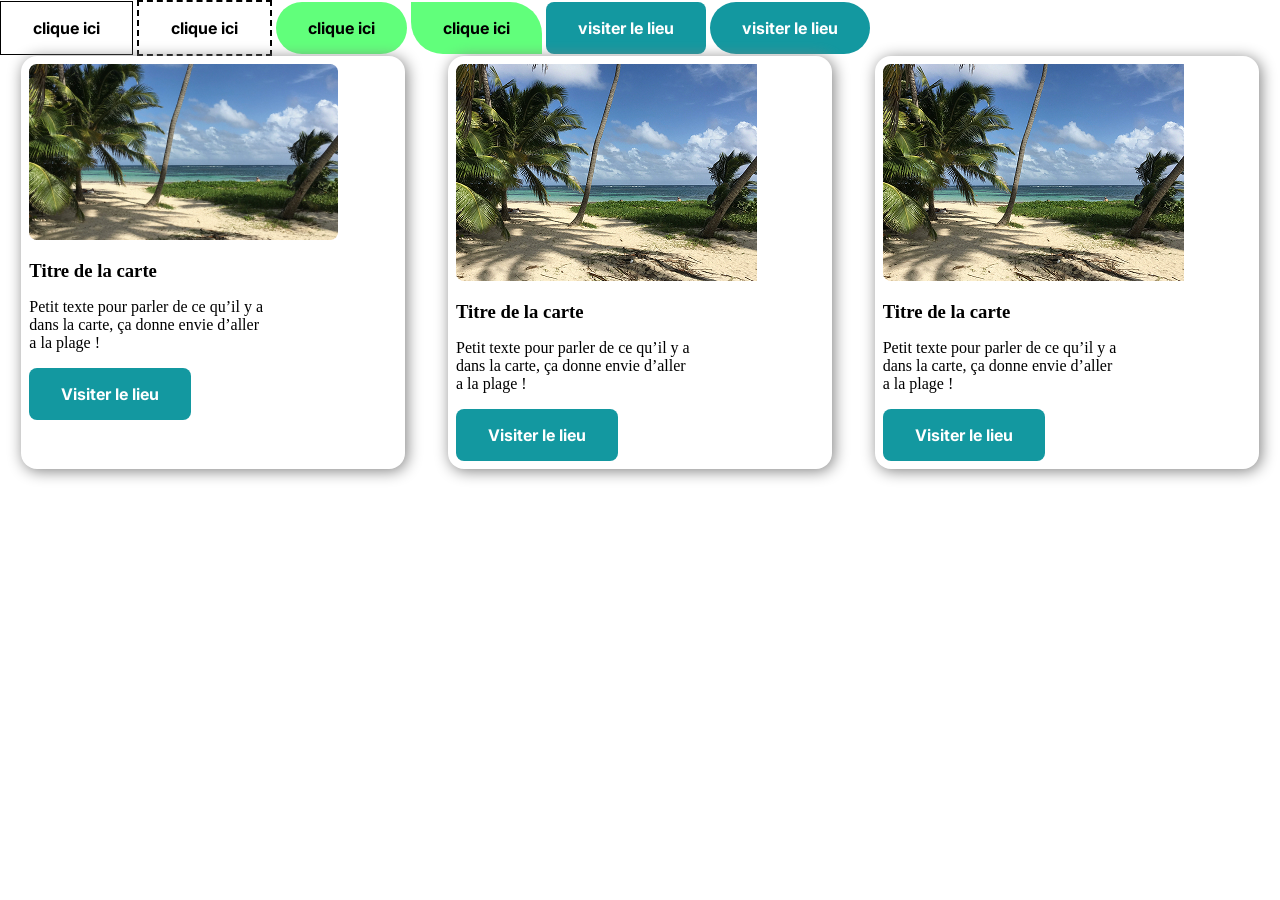
<file: composants.html>
<!DOCTYPE html>
<html lang="en">

<head>
    <meta charset="UTF-8">
    <meta name="viewport" content="width=device-width, initial-scale=1.0">
    <title>Document</title>
    <link rel="stylesheet" href="style-composants.css">
</head>

<body>

    <a href="" class="btn bold black border-solid ">clique ici</a>
    <a href="" class="btn bold black  border-dashed">clique ici</a>
    <a href="" class="btn bold black fond-vert gelluie">clique ici</a>
    <a href="" class="btn bold black fond-vert radius-0-32">clique ici</a>
    <a href="" class="btn bold fond-bleu radius">visiter le lieu</a>
    <a href="" class="btn bold fond-bleu gelluie">visiter le lieu</a>

    <section class="flex space-around">

        <div class="w w1">

            <img src="asset/voyage.jpg" alt="">

            <h3 class="bold n nt-16">Titre de la carte</h3>

            <p class="nt-16">Petit texte pour parler de ce qu’il y a <br> dans la carte, ça donne envie d’aller <br>a la
                plage !
            </p>

            <a href="" class="btn bold fond-bleu gelluie radius nt-16">Visiter le lieu</a>


        </div>


        <div class="w w1">

            <img src="asset/plage.jpg" alt="">

            <h3 class="bold n nt-16">Titre de la carte</h3>

            <p class="nt-16">Petit texte pour parler de ce qu’il y a <br> dans la carte, ça donne envie d’aller <br>a la
                plage !
            </p>

            <a href="" class="btn bold fond-bleu gelluie radius nt-16">Visiter le lieu</a>


        </div>

        <div class="w w1">

            <img src="asset/plage.jpg" alt="">

            <h3 class="bold n nt-16">Titre de la carte</h3>

            <p class="nt-16">Petit texte pour parler de ce qu’il y a <br> dans la carte, ça donne envie d’aller <br>a la
                plage !
            </p>

            <a href="" class="btn bold fond-bleu gelluie radius nt-16">Visiter le lieu</a>


        </div>






    </section>

    





</body>

</html>
</file>
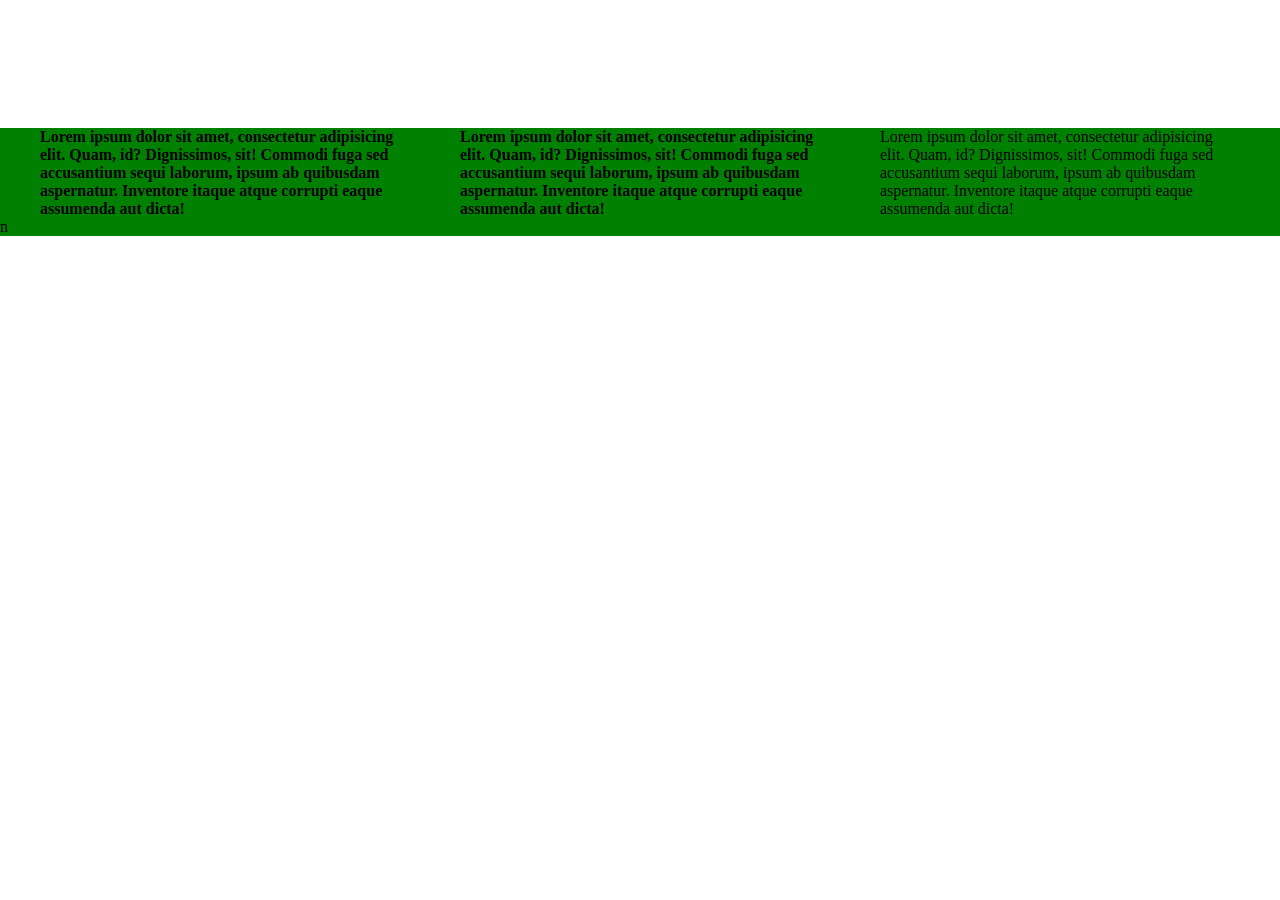
<file: framework.html>
<!DOCTYPE html>
<html lang="en">

<head>
    <meta charset="UTF-8">
    <meta name="viewport" content="width=device-width, initial-scale=1.0">
    <title>Document</title>
    <link rel="stylesheet" href="style-framework.css">
</head>

<body>

    <section class="mt-128  bg-green">

        <div class="flex space-between container-1200">

            <p class="w-30 bold">Lorem ipsum dolor sit amet, consectetur adipisicing elit. Quam, id? Dignissimos, sit!
                Commodi fuga sed
                accusantium sequi laborum, ipsum ab quibusdam aspernatur. Inventore itaque atque corrupti eaque
                assumenda
                aut dicta!</p>

            <p class="w-30 bold">Lorem ipsum dolor sit amet, consectetur adipisicing elit. Quam, id? Dignissimos, sit!
                Commodi fuga sed
                accusantium sequi laborum, ipsum ab quibusdam aspernatur. Inventore itaque atque corrupti eaque
                assumenda
                aut dicta!</p>

            <p class="w-30 ">Lorem ipsum dolor sit amet, consectetur adipisicing elit. Quam, id? Dignissimos, sit!
                Commodi fuga sed
                accusantium sequi laborum, ipsum ab quibusdam aspernatur. Inventore itaque atque corrupti eaque
                assumenda
                aut dicta!</p>



        </div>

        n


    </section>

</body>

</html>
</file>
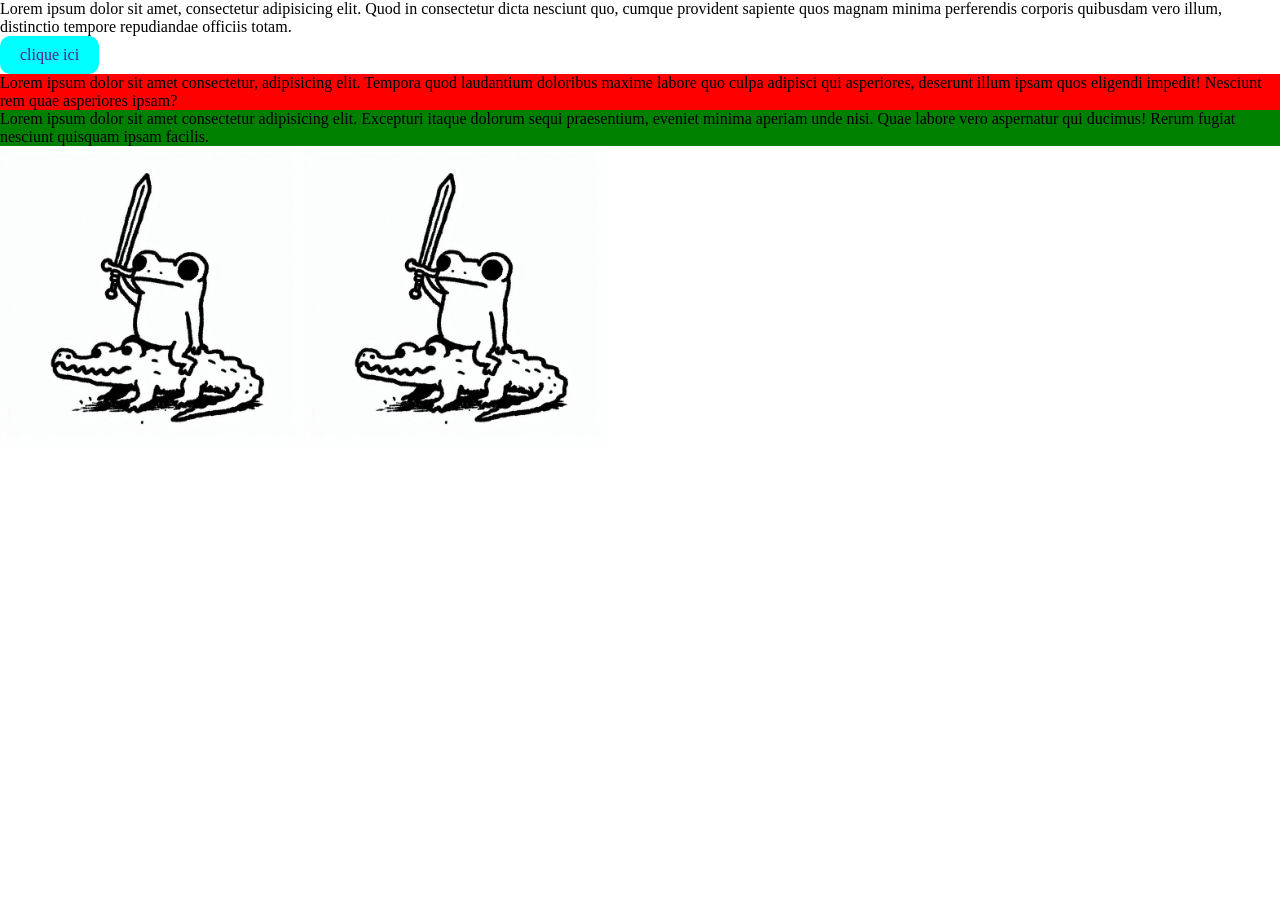
<file: modele.html>
<!DOCTYPE html>
<html lang="en">

<head>
    <meta charset="UTF-8">
    <meta name="viewport" content="width=device-width, initial-scale=1.0">
    <title>Document</title>
    <link rel="stylesheet" href="style.modele.css">
</head>

<body>

    <p>Lorem ipsum dolor sit amet, consectetur adipisicing elit. Quod in consectetur dicta nesciunt quo, cumque
        provident sapiente quos magnam minima perferendis corporis quibusdam vero illum, distinctio tempore repudiandae
        officiis totam.</p>

    <a href="" class="btn">clique ici </a>


    <div class="red">
        <p>Lorem ipsum dolor sit amet consectetur, adipisicing elit. Tempora quod laudantium doloribus maxime labore quo
            culpa adipisci qui asperiores, deserunt illum ipsam quos eligendi impedit! Nesciunt rem quae asperiores
            ipsam?</p>
    </div>
    <div class="green">
        <p>Lorem ipsum dolor sit amet consectetur adipisicing elit. Excepturi itaque dolorum sequi praesentium, eveniet
            minima aperiam unde nisi. Quae labore vero aspernatur qui ducimus! Rerum fugiat nesciunt quisquam ipsam
            facilis.</p>
    </div>

    <img src="asset/grenouille.jpg" alt="" class="w-300px">
    <img src="asset/grenouille.jpg" alt="" class="w-300px">
</body>

</html>
</file>
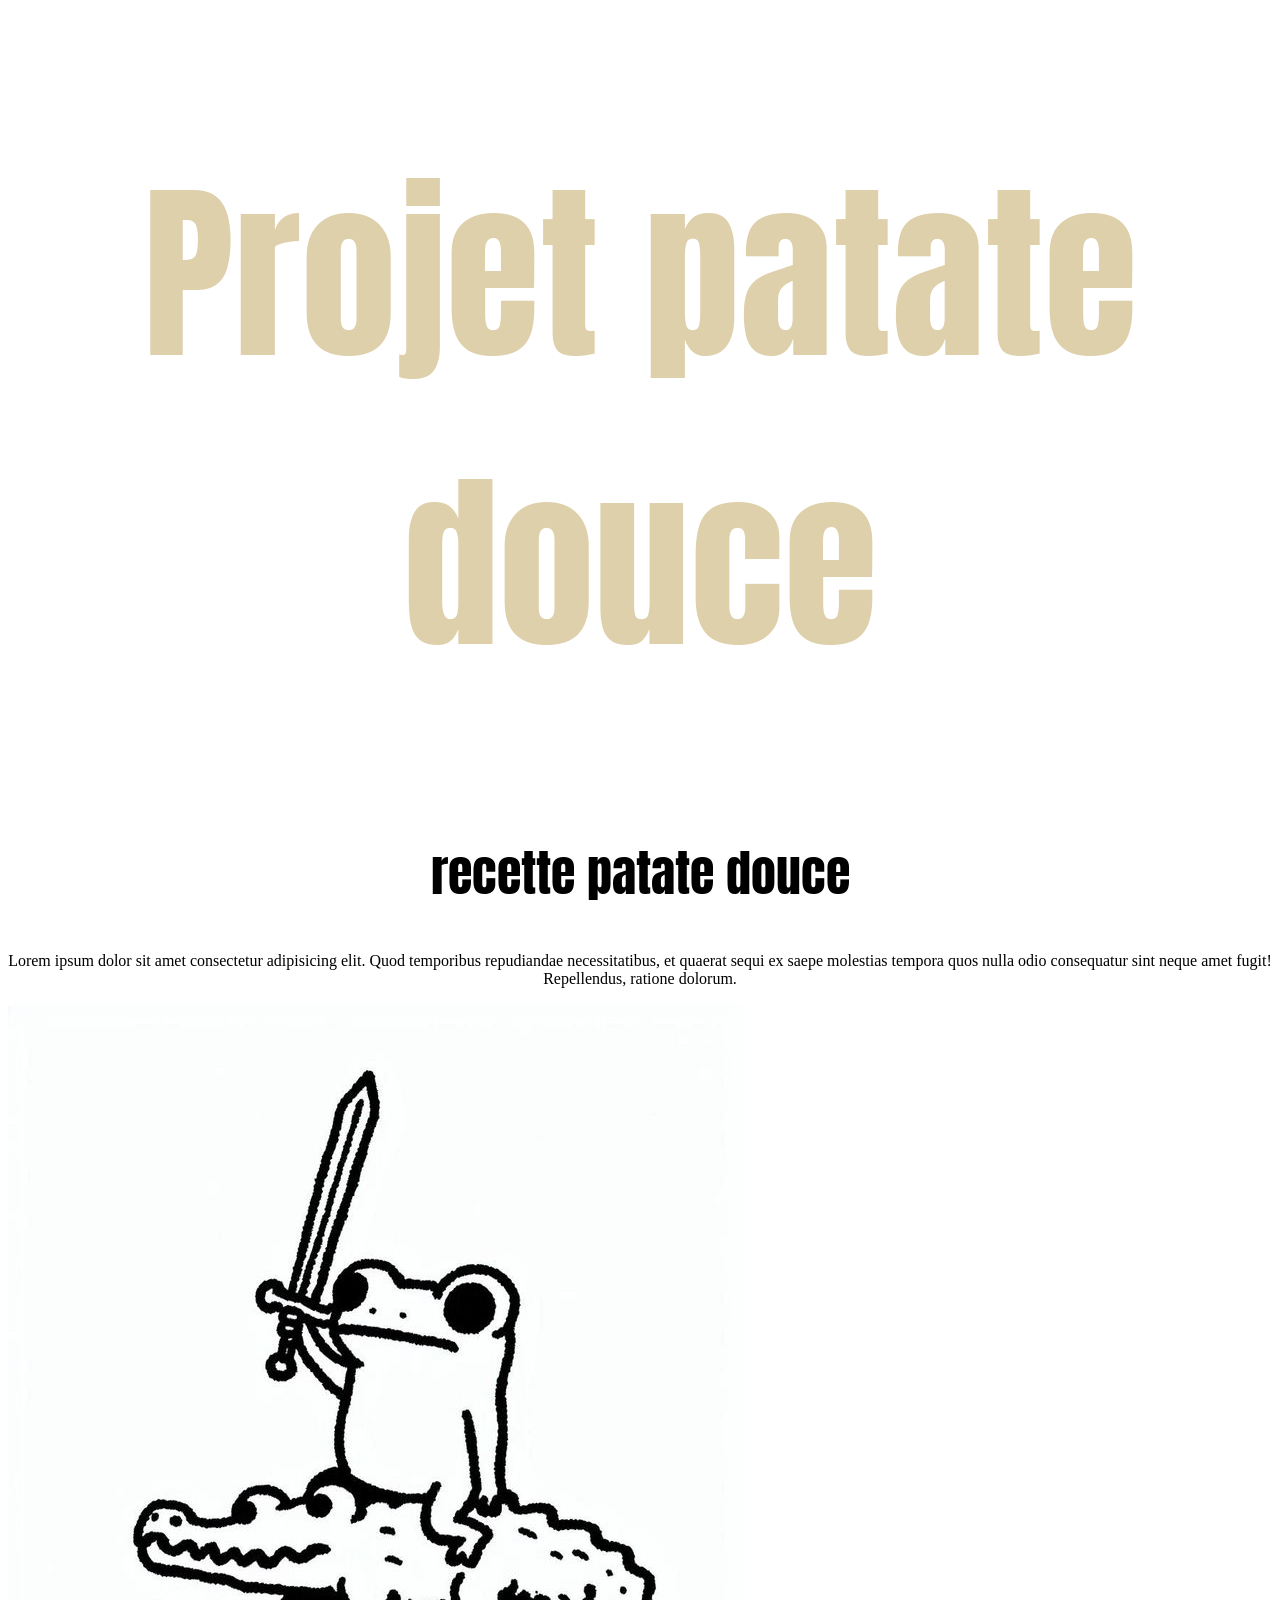
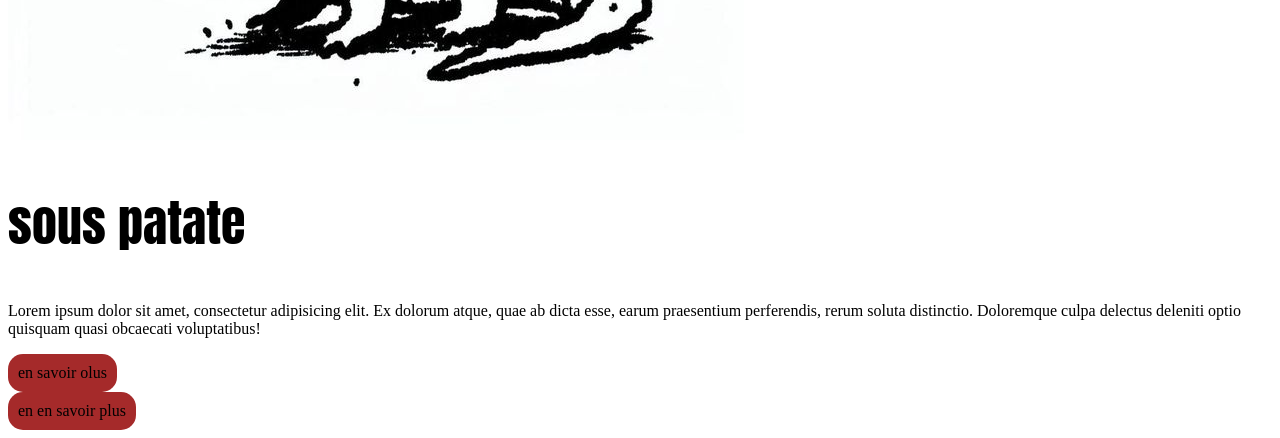
<file: valley.html>
<!DOCTYPE html>
<html lang="en">

<head>
    <meta charset="UTF-8">
    <meta name="viewport" content="width=device-width, initial-scale=1.0">
    <title>Document</title>
    <link rel="stylesheet" href="style_valley.css">
</head>

<body>

    <h1 class="txt-center">Projet patate douce</h1>

    <h2 class="txt-center">recette patate douce</h2>
    <p class="txt-center">Lorem ipsum dolor sit amet consectetur adipisicing elit. Quod temporibus repudiandae necessitatibus, et quaerat
        sequi ex saepe molestias tempora quos nulla odio consequatur sint neque amet fugit! Repellendus, ratione
        dolorum.</p>

    <!-- petite carte-->
    <div>
        <img src="asset/grenouille.jpg" alt="">

        <h2>sous patate</h2>

        <p>Lorem ipsum dolor sit amet, consectetur adipisicing elit. Ex dolorum atque, quae ab dicta esse, earum
            praesentium perferendis, rerum soluta distinctio. Doloremque culpa delectus deleniti optio quisquam quasi
            obcaecati voluptatibus!</p>
        <a class="btn" href="https://pin.it/5OaFQ7aTg">en savoir olus</a>

    </div>

    <a  class="btn">en en savoir plus</a>

</body>

</html>
</file>
<file: style-composants.css>
@import url('https://fonts.googleapis.com/css2?family=Inter:ital,opsz,wght@0,14..32,100..900;1,14..32,100..900&display=swap');




* {
    margin: 0;
    padding: 0;
    box-sizing: border-box;
}

.fond-vert {
    background-color: #61ff7b;
    color: black;
}

.fond-bleu {
    background-color: #1398a0;
    color: white;
}


.black {
    color: black;
}

.btn {
    font-family: "Inter", sans-serif;
    display: inline-block;
    padding: 16px 32px;
    text-decoration: none;

}

.bold {
    font-weight: 700;
}

.gelluie {
    border-radius: 400px;
}

.radius {
    border-radius: 8px;
}

.radius-0-32{
    border-radius: 0px 32px;
}

.border-solid{
    border: solid black 1px;
}

.border-dashed{
    border: dashed 2px black;
}



.w{
    width: 30%;
    
    padding: 8px;
    border-radius: 16px;
box-shadow: 2px 2px 15px gray;
}



.border-8{
    border-radius: 8px;
}

.nt-16{
    margin-top: 16px;
}

.flex{
    display: flex;
    flex-wrap: wrap;
}

.space-around{
    justify-content: space-around;
}
</file>
<file: style-framework.css>
/* reset*/

* {
    margin: 0;
    /* pas de marges par défaut*/
    padding: 0;
    /* pas padding par défaut*/
    box-sizing: border-box;
    /* ne change pas la taille de la boite si j'ajoute des padding ou des border. je garde le controle de ma boite.*/
}

/*texte*/

.decoration-none{
    text-decoration: none; /* retirer la ligne sous le texte*/
}

.list-type-none{
    list-style-type: none; /*retirer la puces des listes */
}

.bold{
    font-weight: 800; /* mettre en gras */
}

.text-center{
    text-align: center;
}

.uppercase{
    text-transform: uppercase; /* mettre en majuscule */
}

/* largeurs*/

.w-100{
    width: 100%;
}

.w-50{
    width: 50%;
}

.w-30{
    width: 30%;
}

.w-25{
    width: 25%;
}

.w-20{
    width: 20%;
}

/* flex fox*/

.flex{
    display: flex;
    flex-wrap: wrap;
}

.space-between{
    justify-content: space-between;
}

.align-center{
    align-items: center;
}

.justify-center{
    justify-content: center;
}

.gap-8{
    gap: 8px;
}

.gap-16{
    gap: 16px;
}

.gap-32{
    gap: 32px;
}

/* margin et padding */

.mt-16{
    margin-bottom: 16px;
}

.mt-32{
    margin-top: 32px;
}

.mb-32{
    margin-bottom: 32px;
}

.mt-128{
    margin-top: 128px;
}

.pt-16{
    padding-top: 16px;
}

.pb-16{
    padding-bottom: 16px;
}

.pt-128{
    padding-top: 128px;
}

/* contrainer */

.container-1200{
    max-width: 1200px;
    width: 100%;
    margin-left: auto;
    margin-right: auto;
}

.bg-green{
    background-color: green;
}
</file>
<file: style.modele.css>
* {
    margin: 0;
    padding: 0;
    box-sizing: border-box;
}
.red {
    background-color: red;
}

.green {
    background-color: green;
}

.w-300px{
    width: 300px;
}

.btn{
    text-decoration: none;
    background-color: aqua;
    padding: 10px 20px;
    border-radius: 10px;
    display: inline-block;
}
</file>
<file: style_valley.css>
@import url('https://fonts.googleapis.com/css2?family=Anton&display=swap');

h1 {
     font-family: "Anton", system-ui;
     font-size: 192px;
     font-weight: 400;
     color: #ded0aa;
}

h2 {
font-family: "Anton", sans-serif;
font-size: 50px;
font-weight: 400;
}

.txt-center{
     text-align: center;
}

.btn{
     text-decoration: none;
     background-color: brown;
     border-radius: 15px;
     color: black;
     padding: 10px 10px 10px 10px;
     display: inline-block;
}
</file>
